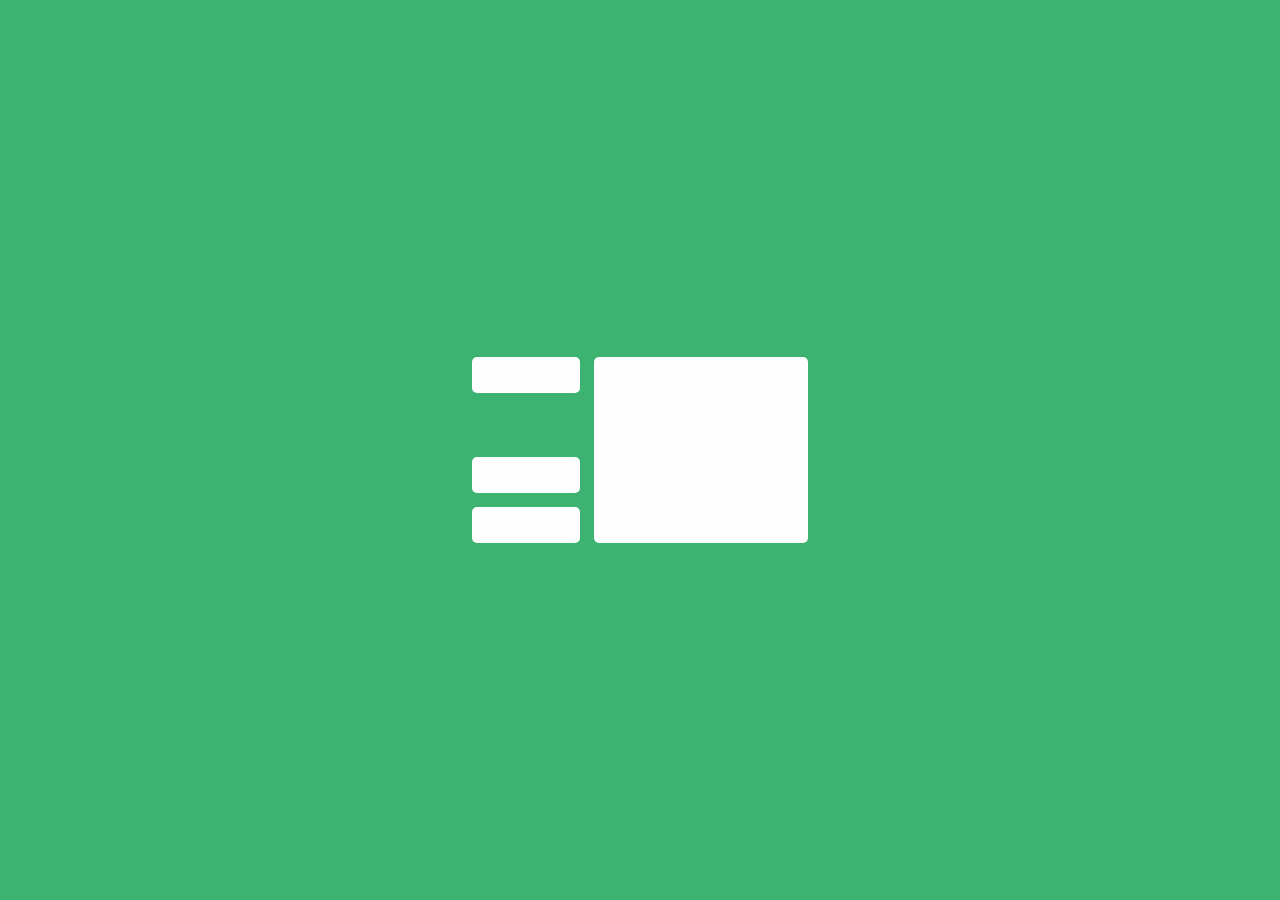
<file: index.html>
<!DOCTYPE html>
<html lang="en">
<head>
    <meta charset="UTF-8">
    <meta name="viewport" content="width=device-width, initial-scale=1.0">
    <meta http-equiv="X-UA-Compatible" content="ie=edge">
    <link rel="stylesheet" href="style.css" type="text/css" />
    <title>Document</title>
</head>
<body>
    
    <input id="li0" name="foo" type="radio" />
    <label for="li0"></label>
    <input checked="" id="li1" name="foo" type="radio" />
    <label for="li1"></label>
    <input id="li2" name="foo" type="radio" />
    <label for="li2"></label>
    <input id="li3" name="foo" type="radio" />
    <label for="li3"></label>
    <input id="li4" name="foo" type="radio" />
    <label for="li4"></label>
    <input id="li5" name="foo" type="radio" />
    <label for="li5"></label>
    
</body>
</html>
</file>
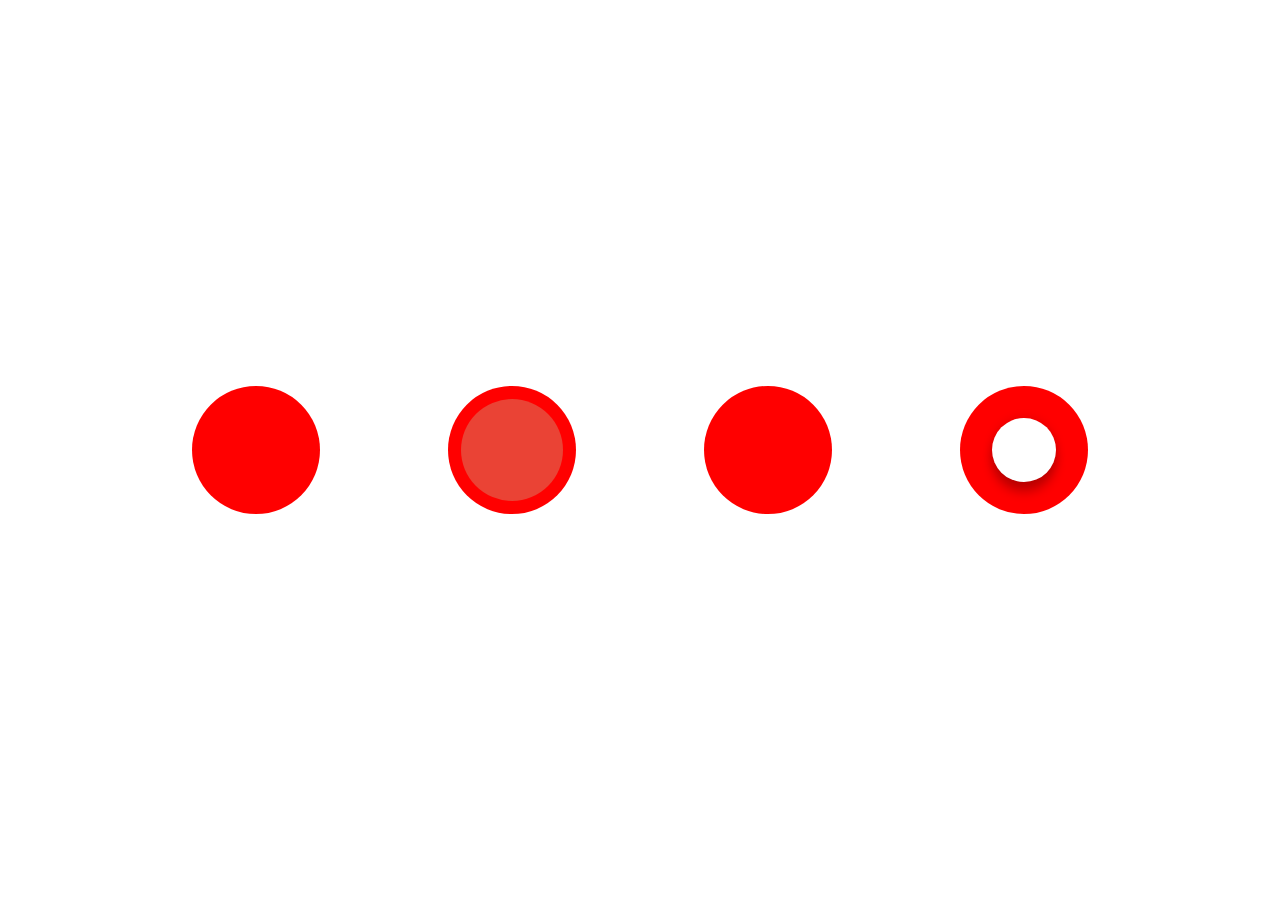
<file: jumping.html>
<!DOCTYPE html>
<html lang="en">
<head>
    <meta charset="UTF-8">
    <meta name="viewport" content="width=device-width, initial-scale=1.0">
    <meta http-equiv="X-UA-Compatible" content="ie=edge">
    <link rel="stylesheet" href="jumping.css" type="text/css" />
    <title>Document</title>
</head>
<body>
            <main>
            <div class="container">
                <input type="radio" class="radio" id="radio-1" name="group"/>
                <label for="radio-1"></label>
                <input type="radio" class="radio" id="radio-2" name="group"/>
                <label for="radio-2"></label>
                <input type="radio" class="radio" id="radio-3" name="group"/>
                <label for="radio-3"></label>
                <input type="radio" class="radio" id="radio-4" name="group"/>
                <label for="radio-4"></label>
            </div>
        </main>
    
</body>
</html>
</file>
<file: style.css>
html {
  background: mediumseagreen;
}

body {
  position: absolute;
  left: 50%;
  top: 50%;
  height: 214px;
  width: 336px;
  margin: -107px -168px;
}

input {
  visibility: hidden;
}

label {
  position: absolute;
  left: 0;
  right: 228px;
  border-radius: 5px;
  background: #fefefe;
  cursor: pointer;
  -webkit-transition: left 0.33s 0.33s, right 0.33s 0.33s, top 0.33s, bottom 0.33s;
  transition: left 0.33s 0.33s, right 0.33s 0.33s, top 0.33s, bottom 0.33s;
}
#li0 + label {
  top: 14px;
  bottom: 164px;
}
#li1 + label {
  top: 64px;
  bottom: 114px;
}
#li2 + label {
  top: 114px;
  bottom: 64px;
}
#li3 + label {
  top: 164px;
  bottom: 14px;
}
:checked + label {
  left: 122px;
  right: 0;
  top: 14px !important;
  bottom: 14px !important;
  -webkit-transition: left 0.33s 0.33s, right 0.33s 0.33s, top 0.33s 0.66s, bottom 0.33s 0.66s;
  transition: left 0.33s 0.33s, right 0.33s 0.33s, top 0.33s 0.66s, bottom 0.33s 0.66s;
}
</file>
<file: jumping.css>
@keyframes fade {
    0%, 50% {
        opacity: 0;
        transform: scale(0);
    }
}
@keyframes dot-anim {
    0% {
        top: -4vw;
    }
    50% {
        top: 4vw;
    }
    100% {
        top: -4vw;
    }
}
@keyframes checked-radio-3 {
    0% {
        top: -10vw;
        transform: scale(0);
    }
    100% {
        top: 0;
        transform: scale(1);
    }
}
@keyframes unchecked-radio-3 {
    0% {
        bottom: 0;
        transform: scale(1);
    }
    100% {
        bottom: -10vw;
        transform: scale(0);
    }
}
@keyframes checked-radio-4 {
    0% {
        transform: rotate(0) translateY(-4.8vw) scale(.2);
    }
    83% {
        transform: rotate(360deg) translateY(-2.5vw) scale(1);
        transform-origin: 2vw;
    }
    88% {
        transform: translateY(.6vw) scale(1);
    }
    93% {
        transform: translateY(-.9vw) scale(1);
    }
    100% {
        transform: translateY(0) scale(1);
    }
}
@keyframes unchecked-radio-4 {
    25% {
        top: -6.5vw;
    }
    50% {
        top: 9vw;
    }
    75% {
        top: -10vw;
    }
    100% {
        top: -10vw;
        transform: scale(0);
    }
}
*, *:before, *:after {
    margin: auto;
    padding: 0;
    outline: 0;
    overflow: hidden;
    box-sizing: border-box;
}
html, body { background: white; }
main, .container, label, label:before, label:after {
    position: absolute;
    top: 0;
    bottom: 0;
    left: 0;
    right: 0;
}
main {
    width: 95vw;
    height: 50vw;
}
.container {
    width: 100%;
    height: 100%;
    animation: fade 1s;
}
label {
    display: inline-block;
    width: 10vw;
    height: 10vw;
    border-radius: 50%;
    transition: all .2s ease-in-out;
    animation-timing-function: ease-in-out;
    animation-iteration-count: infinite;
    animation-duration: 1.6s;
    animation-name: dot-anim;
}
.radio:checked + label {
    animation-play-state: paused;
}
label:before {
    content: "";
    position: absolute;
    width: 5vw;
    height: 5vw;
    background: white;
    border-radius: 50%;
    box-shadow: rgba(0, 0, 0, 0.117647) 0 0 .8vw 0, rgba(0, 0, 0, 0.239216) 0 .8vw .8vw 0;
    transition: all .2s;
}
label:hover:before {
    box-shadow: rgba(0, 0, 0, 0.0784314) 0 0 1vw 0, rgba(0, 0, 0, 0.239216) 0 1vw 1vw 0;
}
label:after {
    content: "";
    position: absolute;
    width: 10vw;
    height: 10vw;
    background: rgba(255, 255, 255, .5);
    border-radius: 50%;
    transform: scale(0);
}
.radio:checked + label:after {
    background: transparent;
    transition: all .5s;
    transform: scale(1);
}
/**** BLUE Radio button code ****/
#radio-1 + label {
    left: -60vw;
    background: red;
    animation-delay: 0s;
}
#radio-1 + label:before {
    transform: scale(0);
}
#radio-1:checked + label:before {
    transform: scale(1);
    transition: all .4s;
}
/**** RED radio button code ****/
#radio-2 + label {
    left: -20vw;
    background: red;
    border-color: #EA4335!important;
    animation-delay: .2s;
}
#radio-2:checked + label {
    background: white;
    border: 1vw solid;
    box-shadow: inset rgba(0, 0, 0, 0.117647) 0 0 .6vw 0, inset rgba(0, 0, 0, 0.239216) 0 .6vw .8vw 0;
    transition: all .2s;
}
#radio-2:checked + label:before {
    width: 5vw;
    height: 5vw;
    background: grey;
    transition: all .4s;
}
/* for IE */
#radio-2:not(:checked) + label:before {
    width: 8vw;
    height: 8vw;
    background: #EA4335;
    box-shadow: none;
}
/**** YELLOW radio button code ****/
#radio-3 + label {
    left: 20vw;
    background: red;
    animation-delay: .4s;
}
#radio-3 + label:before {
    /* background: green; */
    transform: scale(0);
    animation-name: unchecked-radio-3;
    animation-duration: .2s;
    animation-timing-function: ease-in-out;
}
#radio-3:checked + label:before {
    animation-name: checked-radio-3;
    animation-duration: .4s;
    animation-timing-function: ease-in-out;
    animation-fill-mode: both;
}
/**** GREEN radio button code ****/
#radio-4 + label {
    left: 60vw;
    background: red;
    animation-delay: .6s;
}
#radio-4 + label:before {
    /* background: #8BC34A; */
    animation: unchecked-radio-4 .5s both;
}
#radio-4:checked + label:before {
    animation-name: checked-radio-4;
    animation-duration: .6s;
    animation-timing-function: cubic-bezier(0.22, 0.61, 0.36, 1);
    animation-fill-mode: both;
}
[type="radio"] {
    display: none;
}
</file>
